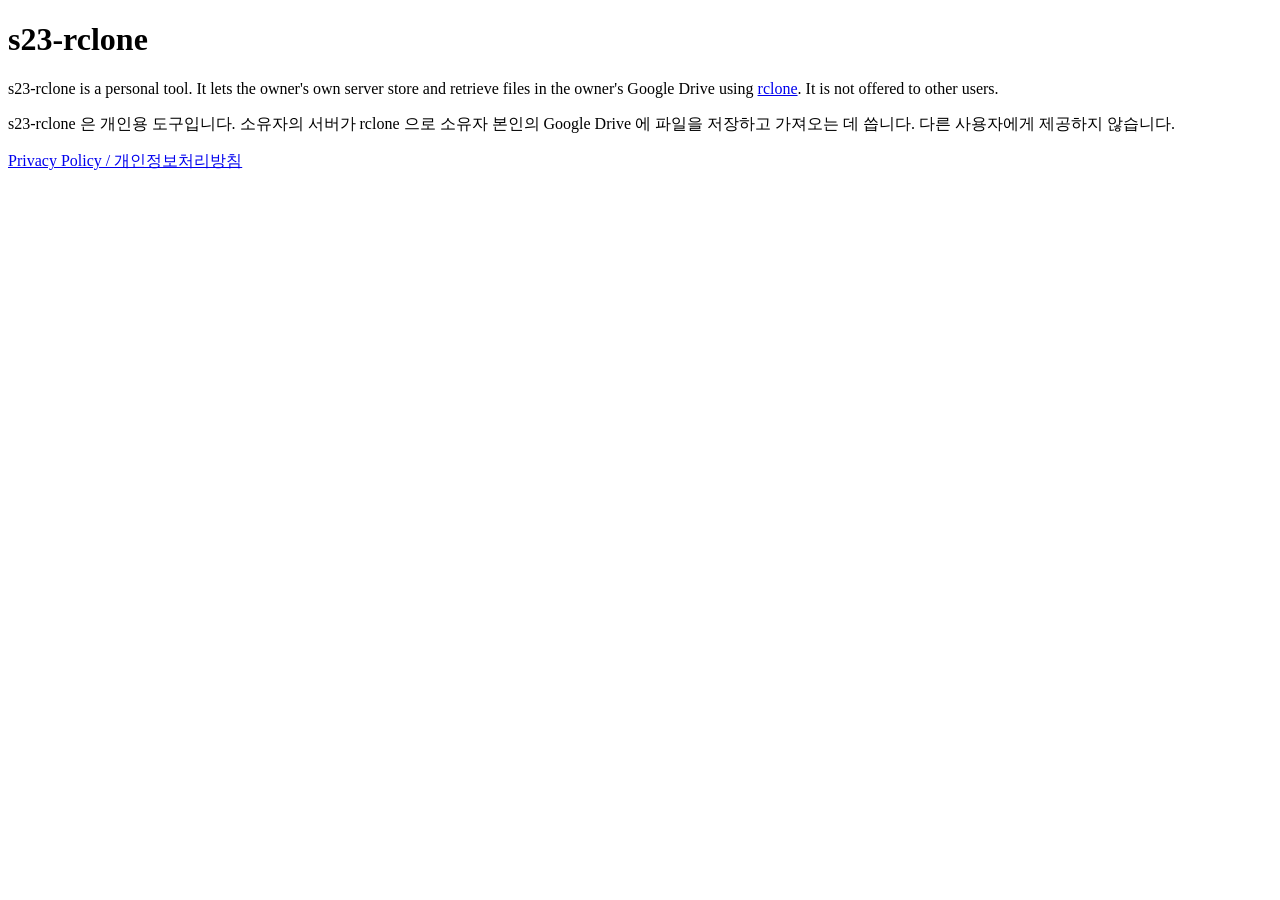
<file: index.html>
<!doctype html>
<html lang="ko">
<head>
<meta charset="utf-8">
<meta name="viewport" content="width=device-width, initial-scale=1">
<meta name="google-site-verification" content="-NSH8pAYx3Zy3eFAUUQ7ViEWNuSzrivhEytsXe5wQpA" />
<title>s23-rclone</title>
</head>
<body>
<h1>s23-rclone</h1>
<p>s23-rclone is a personal tool. It lets the owner's own server store and retrieve files in the owner's Google Drive using <a href="https://rclone.org/">rclone</a>. It is not offered to other users.</p>
<p>s23-rclone 은 개인용 도구입니다. 소유자의 서버가 rclone 으로 소유자 본인의 Google Drive 에 파일을 저장하고 가져오는 데 씁니다. 다른 사용자에게 제공하지 않습니다.</p>
<p><a href="privacy.html">Privacy Policy / 개인정보처리방침</a></p>
</body>
</html>
</file>
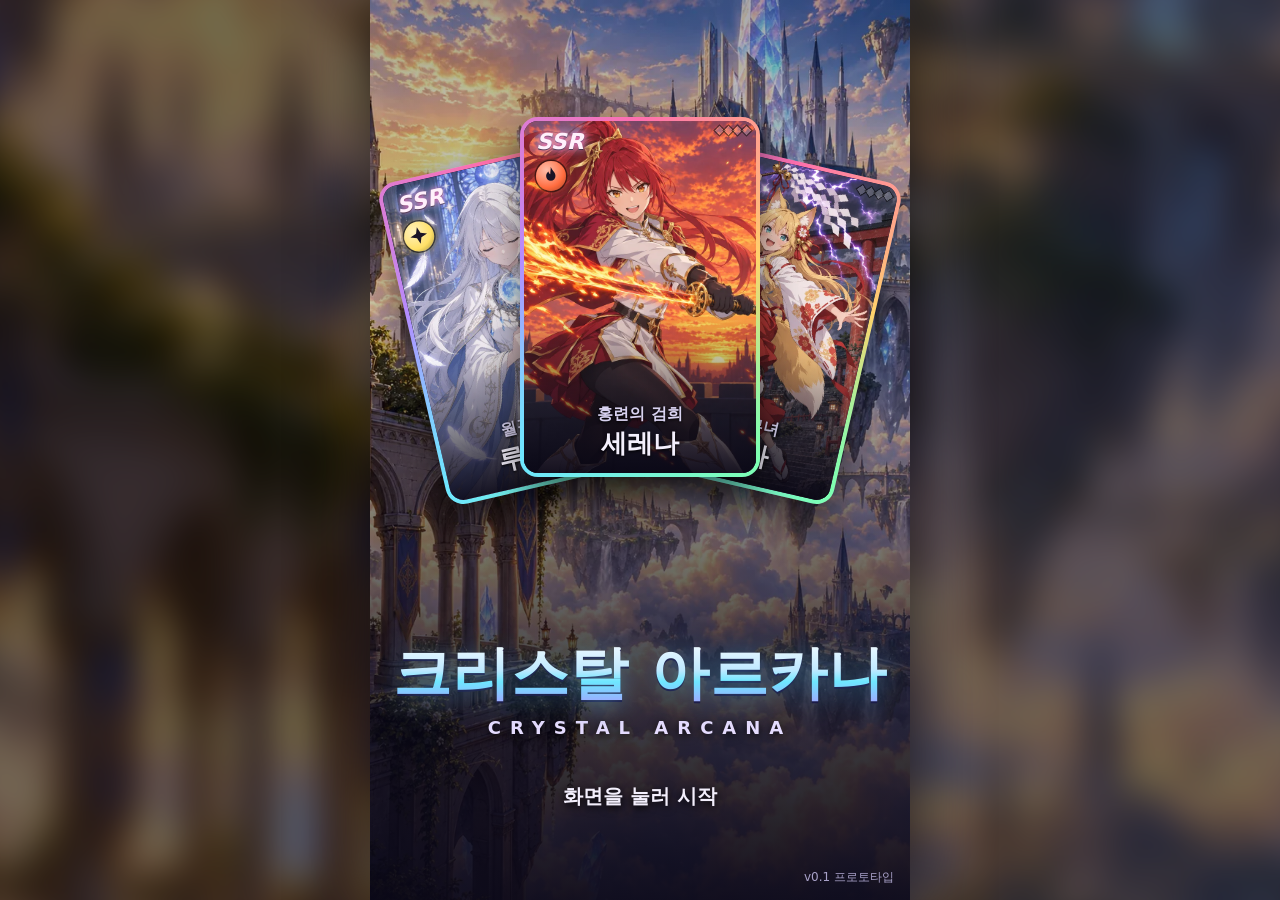
<file: cardtest/index.html>
<!doctype html>
<html lang="ko">
  <head>
    <meta charset="UTF-8" />
    <meta name="viewport" content="width=device-width, initial-scale=1, maximum-scale=1, user-scalable=no, viewport-fit=cover" />
    <meta name="theme-color" content="#0d0b1a" />
    <meta name="mobile-web-app-capable" content="yes" />
    <meta name="apple-mobile-web-app-capable" content="yes" />
    <title>크리스탈 아르카나</title>
    <link rel="manifest" href="./manifest.webmanifest" />
    <link rel="apple-touch-icon" href="./icon-192.png" />
    <link rel="icon" type="image/svg+xml" href="data:image/svg+xml,%3Csvg xmlns='http://www.w3.org/2000/svg' viewBox='0 0 32 32'%3E%3Cpath d='M16 2 28 12 16 30 4 12Z' fill='%236ee7ff' stroke='%23fff' stroke-width='2'/%3E%3C/svg%3E" />
    <script type="module" crossorigin src="./assets/index-CaJd_4Nd.js"></script>
    <link rel="stylesheet" crossorigin href="./assets/index-e8lPnsvf.css">
  </head>
  <body>
    <div id="viewport">
      <div id="backdrop"></div>
      <div id="stage"></div>
    </div>
  </body>
</html>
</file>
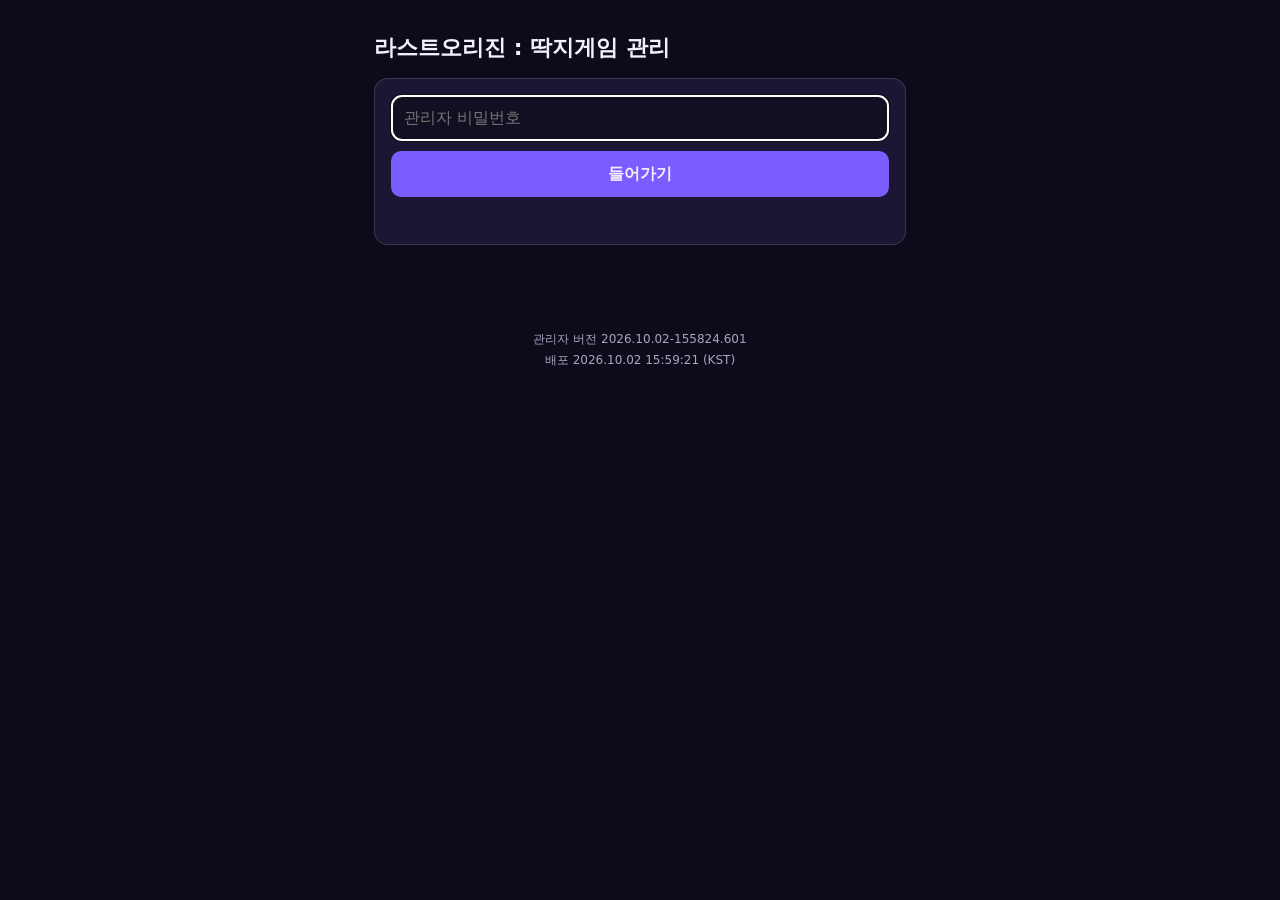
<file: lodakji/admin/index.html>
<!doctype html>
<html lang="ko">
  <head>
    <meta charset="UTF-8" />
    <meta name="viewport" content="width=device-width, initial-scale=1" />
    <meta name="robots" content="noindex, nofollow" />
    <meta name="referrer" content="no-referrer" />
    <title>라스트오리진 : 딱지게임 관리</title>
    <script type="module" crossorigin src="../assets/admin-CI1Llu7G.js"></script>
    <link rel="modulepreload" crossorigin href="../assets/battle-B7GmT62h.js">
    <link rel="modulepreload" crossorigin href="../assets/story-CoIb-NKo.js">
    <link rel="stylesheet" crossorigin href="../assets/story-CKbGsE5s.css">
    <link rel="stylesheet" crossorigin href="../assets/admin-CVSEzwm8.css">
  </head>
  <body>
    <div id="admin"></div>
  </body>
</html>
</file>
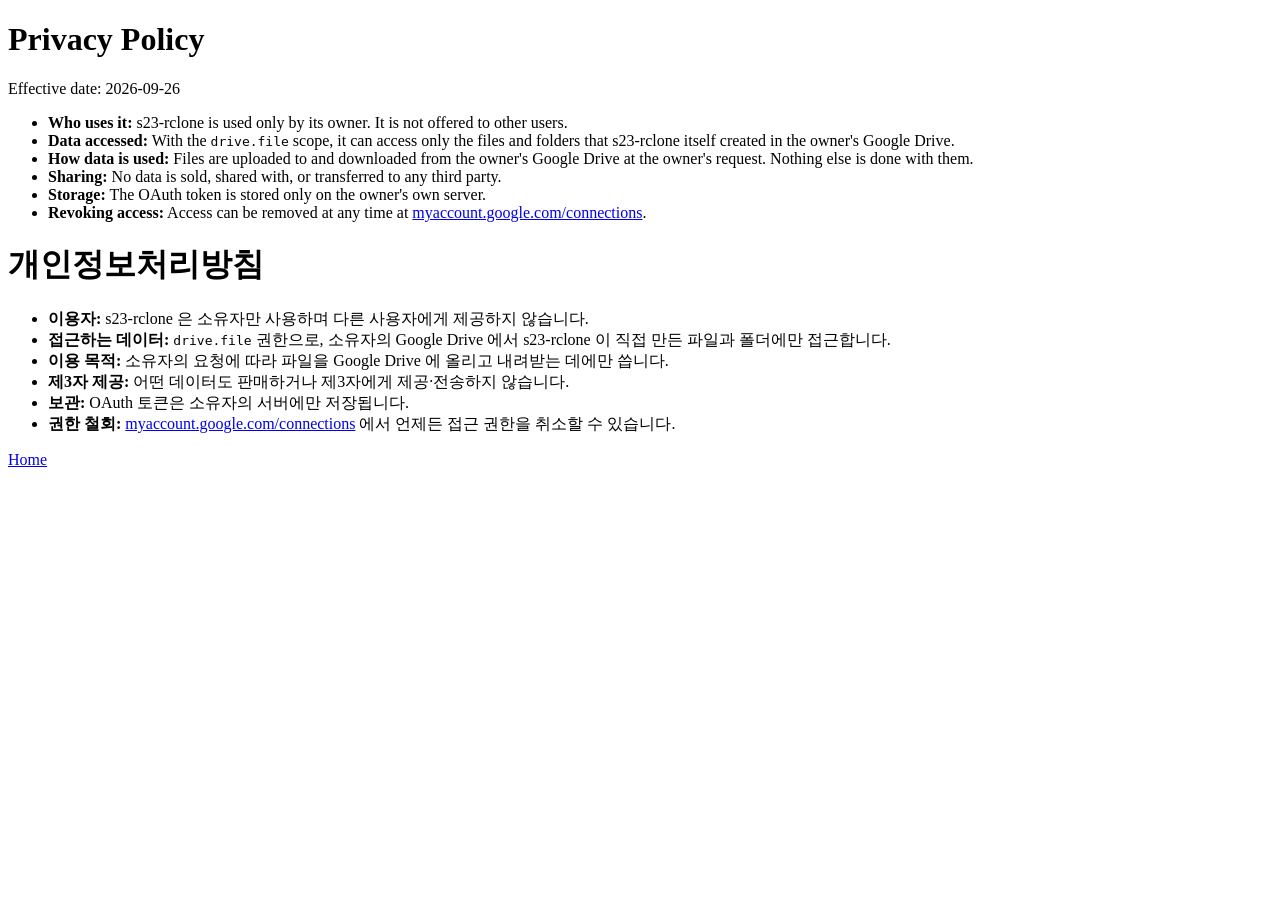
<file: privacy.html>
<!doctype html>
<html lang="ko">
<head>
<meta charset="utf-8">
<meta name="viewport" content="width=device-width, initial-scale=1">
<title>s23-rclone Privacy Policy</title>
</head>
<body>
<h1>Privacy Policy</h1>
<p>Effective date: 2026-09-26</p>
<ul>
<li><b>Who uses it:</b> s23-rclone is used only by its owner. It is not offered to other users.</li>
<li><b>Data accessed:</b> With the <code>drive.file</code> scope, it can access only the files and folders that s23-rclone itself created in the owner's Google Drive.</li>
<li><b>How data is used:</b> Files are uploaded to and downloaded from the owner's Google Drive at the owner's request. Nothing else is done with them.</li>
<li><b>Sharing:</b> No data is sold, shared with, or transferred to any third party.</li>
<li><b>Storage:</b> The OAuth token is stored only on the owner's own server.</li>
<li><b>Revoking access:</b> Access can be removed at any time at <a href="https://myaccount.google.com/connections">myaccount.google.com/connections</a>.</li>
</ul>
<h1>개인정보처리방침</h1>
<ul>
<li><b>이용자:</b> s23-rclone 은 소유자만 사용하며 다른 사용자에게 제공하지 않습니다.</li>
<li><b>접근하는 데이터:</b> <code>drive.file</code> 권한으로, 소유자의 Google Drive 에서 s23-rclone 이 직접 만든 파일과 폴더에만 접근합니다.</li>
<li><b>이용 목적:</b> 소유자의 요청에 따라 파일을 Google Drive 에 올리고 내려받는 데에만 씁니다.</li>
<li><b>제3자 제공:</b> 어떤 데이터도 판매하거나 제3자에게 제공·전송하지 않습니다.</li>
<li><b>보관:</b> OAuth 토큰은 소유자의 서버에만 저장됩니다.</li>
<li><b>권한 철회:</b> <a href="https://myaccount.google.com/connections">myaccount.google.com/connections</a> 에서 언제든 접근 권한을 취소할 수 있습니다.</li>
</ul>
<p><a href="index.html">Home</a></p>
</body>
</html>
</file>
<file: cardtest/assets/index-e8lPnsvf.css>
:root{--bg:#0d0b1a;--panel:#16132cdb;--panel-2:#231e42eb;--line:#ffffff1a;--text:#f3effc;--muted:#a8a1c8;--gold:#f7c94f;--crystal:#6ee7ff;--atk:#ff5d5d;--atk-2:#b3122b;--def:#4aa8ff;--def-2:#1447a8;--spc:#ffcf3a;--spc-2:#c77a00;--rubble:#7b7382;--hp:#5ee07a;--danger:#ff4d6d;--r-frame:linear-gradient(145deg, #c9ced8, #7d8494 45%, #d9dde6 60%, #6e7585);--sr-frame:linear-gradient(145deg, #fff0b3, #d49b2a 40%, #ffe38a 60%, #a86f12);--ssr-frame:conic-gradient(from var(--spin,0deg), #ff6fae, #ffd36b, #7dffb2, #6ee7ff, #b58bff, #ff6fae);--font:system-ui, -apple-system, "Apple SD Gothic Neo", "Noto Sans KR", "Malgun Gothic", sans-serif;--stage-h:960px}@property --spin{syntax:"<angle>";inherits:true;initial-value:0deg}*{box-sizing:border-box;-webkit-tap-highlight-color:transparent}html,body{word-break:keep-all;overflow-wrap:break-word;background:var(--bg);height:100%;color:var(--text);font-family:var(--font);overscroll-behavior:none;touch-action:none;-webkit-user-select:none;user-select:none;margin:0;overflow:hidden}button{font:inherit;color:inherit;cursor:pointer}svg{vertical-align:-.12em;width:1em;height:1em;display:inline-block}#viewport{position:fixed;inset:0;overflow:hidden}#backdrop{filter:blur(18px)brightness(.45)saturate(1.2);background:#140f26 50%/cover no-repeat;transition:background-image .6s;position:absolute;inset:-40px}#stage{transform-origin:50%;background:#0f0c1f;width:540px;height:960px;position:absolute;top:50%;left:50%;overflow:hidden;box-shadow:0 0 60px #0009}.screen{flex-direction:column;animation:.35s both screen-in;display:flex;position:absolute;inset:0}@keyframes screen-in{0%{opacity:0;transform:translateY(12px)}}.bg-img{z-index:0;background:50%/cover no-repeat;position:absolute;inset:0}.bg-img:after{content:"";background:linear-gradient(#0a081859,#0a081826 30%,#0a0818bf 75%,#0a0818f2);position:absolute;inset:0}.layer{z-index:1;position:relative}.btn{letter-spacing:.02em;text-shadow:0 1px 2px #0006;background:linear-gradient(#7b5cff,#4b2fd1);border:none;border-radius:14px;padding:12px 18px;font-size:18px;font-weight:800;transition:transform 80ms,filter .2s;box-shadow:0 4px #2b1a86,0 8px 18px #28147873,inset 0 1px #ffffff59}.btn:active{transform:translateY(3px);box-shadow:0 1px #2b1a86,0 4px 10px #28147866,inset 0 1px #ffffff59}.btn:disabled{filter:grayscale(.9)brightness(.7);cursor:default}.btn.gold{color:#3a2300;text-shadow:0 1px #fff6;background:linear-gradient(#ffd978,#e09b18);box-shadow:0 4px #8c5a06,0 8px 18px #a0640a73,inset 0 1px #fff9}.btn.red{background:linear-gradient(#ff7a7a,#d12f4a);box-shadow:0 4px #7d1426,0 8px 18px #a0143273,inset 0 1px #ffffff59}.btn.ghost{background:#ffffff14;box-shadow:inset 0 0 0 1px #ffffff2e}.btn.small{border-radius:11px;padding:8px 12px;font-size:15px}.icon-btn{background:#141028b3;border:none;border-radius:12px;place-items:center;width:44px;height:44px;font-size:22px;display:grid;box-shadow:inset 0 0 0 1px #ffffff24}.icon-btn.on{background:linear-gradient(#7b5cff,#4b2fd1)}.panel{background:var(--panel);border:1px solid var(--line);-webkit-backdrop-filter:blur(6px);backdrop-filter:blur(6px);border-radius:16px}.topbar{align-items:center;gap:10px;min-height:64px;padding:12px 14px;display:flex}.topbar .title{text-shadow:0 2px 8px #0009;flex:1;font-size:22px;font-weight:900}.crystal-pill{background:#0a0818bf;border-radius:999px;align-items:center;gap:6px;padding:7px 14px 7px 10px;font-size:17px;font-weight:800;display:flex;box-shadow:inset 0 0 0 1px #6ee7ff59}.crystal-pill svg{color:var(--crystal);filter:drop-shadow(0 0 6px #6ee7ffb3);font-size:20px}.stars{color:var(--gold);letter-spacing:-2px;text-shadow:0 1px 2px #000c}.muted{color:var(--muted)}.scroll{touch-action:pan-y;scrollbar-width:none;overflow-y:auto}.scroll::-webkit-scrollbar{display:none}.modal-back{z-index:50;background:#05030eb8;justify-content:center;align-items:center;padding:22px;animation:.2s both fade-in;display:flex;position:absolute;inset:0}@keyframes fade-in{0%{opacity:0}}.modal{width:100%;max-height:calc(var(--stage-h) - 60px);background:linear-gradient(#28214efa,#14102afa);border:1px solid #ffffff24;border-radius:20px;flex-direction:column;animation:.25s cubic-bezier(.2,1.4,.4,1) both pop-in;display:flex;overflow:hidden;box-shadow:0 20px 60px #0009}@keyframes pop-in{0%{opacity:0;transform:scale(.9)}}.modal-head{align-items:center;gap:8px;padding:14px 16px 10px;font-size:20px;font-weight:900;display:flex}.modal-head .grow{flex:1}.modal-body{padding:0 16px 16px;font-size:16px;line-height:1.55}.modal-foot{gap:10px;padding:0 16px 16px;display:flex}.modal-foot .btn{flex:1}.toast{z-index:60;text-align:center;pointer-events:none;background:#141028eb;border:1px solid #ffffff29;border-radius:12px;width:max-content;max-width:480px;padding:10px 16px;font-size:16px;font-weight:700;animation:2.2s both toast;position:absolute;top:90px;left:50%;transform:translate(-50%)}@keyframes toast{0%{opacity:0;transform:translate(-50%,-8px)}10%,80%{opacity:1;transform:translate(-50%)}to{opacity:0}}.card{background:var(--r-frame);border-radius:14px;flex-shrink:0;padding:3px;position:relative;box-shadow:0 6px 16px #00000080}.card.SR{background:var(--sr-frame)}.card.SSR{background:var(--ssr-frame);animation:6s linear infinite spin}@keyframes spin{to{--spin:360deg}}.card-inner{background:#1b1733;border-radius:11px;width:100%;height:100%;position:relative;overflow:hidden}.card-art{object-fit:cover;object-position:50% 12%;width:100%;height:100%;position:absolute;inset:0}.card-shade{background:linear-gradient(#0000 55%,#080614eb);position:absolute;inset:0}.card-rarity{text-shadow:0 0 6px #000000e6,0 1px #000;font-size:15px;font-style:italic;font-weight:900;position:absolute;top:5px;left:7px}.card.SSR .card-rarity{color:#fff0fb;text-shadow:0 0 6px #ff5fb0,0 0 12px #6ee7ff,0 1px #000}.card.SR .card-rarity{color:#ffd66b}.card.R .card-rarity{color:#d9dde6}.card-lb{gap:2px;display:flex;position:absolute;top:6px;right:6px}.card-lb i{background:#fff3;width:7px;height:7px;transform:rotate(45deg);box-shadow:0 0 0 1px #00000080}.card-lb i.on{background:#ffd66b;box-shadow:0 0 5px #ffd66b}.card-name{text-align:center;text-shadow:0 1px 3px #000;font-weight:900;position:absolute;bottom:6px;left:0;right:0}.card-name small{color:#d8d2f0;margin-bottom:1px;font-size:.62em;font-weight:700;display:block}.card.locked .card-art{filter:brightness(0)contrast(.5);opacity:.55}.card.locked .card-name{color:var(--muted)}.card.mini{border-radius:12px;width:96px;height:128px}.card.mini .card-inner{border-radius:9px}.card.mini .card-name{font-size:14px;bottom:4px}.card.mini .card-rarity{font-size:12px}.card.grid{width:118px;height:177px}.card.grid .card-name{font-size:15px}.card.big{border-radius:18px;width:300px;height:450px;padding:4px}.card.big .card-inner{border-radius:14px}.card.big .card-name{font-size:26px;bottom:12px}.card.big .card-rarity{font-size:22px;top:8px;left:12px}.deck-preview{justify-content:center;gap:5px;margin-top:14px;display:flex}.deck-preview .card.mini{width:80px;height:107px}.deck-preview .card.mini .card-name{font-size:12px}.new-badge{z-index:3;background:#ff3d7f;border-radius:999px;padding:2px 9px;font-size:12px;font-weight:900;position:absolute;top:-8px;left:50%;transform:translate(-50%);box-shadow:0 2px 6px #00000080}.title-screen{padding-bottom:calc(var(--stage-h) * .1);cursor:pointer;justify-content:flex-end;align-items:center}.logo{text-align:center;margin-bottom:calc(var(--stage-h) * .05)}.logo .ko{letter-spacing:.02em;background:linear-gradient(#fff,#bfe9ff 45%,#6ee7ff 60%,#b58bff);color:#0000;filter:drop-shadow(0 4px 14px #6ee7ff80)drop-shadow(0 2px #140a3ce6);-webkit-background-clip:text;background-clip:text;font-size:58px;font-weight:900}.logo .en{letter-spacing:.5em;color:#e6ddff;text-shadow:0 2px 8px #000c;margin-top:4px;font-size:18px;font-weight:800}.tap-start{text-shadow:0 2px 8px #000;font-size:20px;font-weight:800;animation:1.6s ease-in-out infinite blink}@keyframes blink{50%{opacity:.35}}.version{color:var(--muted);font-size:12px;position:absolute;bottom:14px;right:16px}.home-art{object-fit:cover;object-position:50% 0;-webkit-mask-composite:source-in;z-index:0;width:440px;height:660px;animation:6s ease-in-out infinite float;position:absolute;top:40px;right:-40px;-webkit-mask-image:linear-gradient(#000 70%,#0000),linear-gradient(90deg,#0000,#000 25%);mask-image:linear-gradient(#000 70%,#0000),linear-gradient(90deg,#0000,#000 25%);-webkit-mask-composite:source-in;mask-composite:intersect}@keyframes float{50%{transform:translateY(-8px)}}.bubble{z-index:2;color:#221a3c;background:#ffffffeb;border-radius:16px 16px 16px 4px;max-width:250px;padding:12px 14px;font-size:15px;font-weight:700;line-height:1.45;position:absolute;top:110px;left:16px;box-shadow:0 6px 18px #0006}.bubble b{color:#6a4fd8;margin-bottom:3px;font-size:13px;display:block}.home-menu{z-index:2;grid-template-columns:1fr 1fr;gap:12px;display:grid;position:absolute;bottom:22px;left:16px;right:16px}.menu-btn{text-align:left;background:linear-gradient(135deg,#3c2d82eb,#1c163ceb);border:none;border-radius:18px;height:96px;padding:14px 16px;position:relative;overflow:hidden;box-shadow:inset 0 0 0 1px #ffffff29,0 8px 20px #00000073}.menu-btn.main{background:linear-gradient(135deg,#ff6e50f2,#aa1e5af2);grid-column:span 2;height:110px}.menu-btn .mb-title{font-size:24px;font-weight:900}.menu-btn .mb-sub{color:#ffffffc7;margin-top:3px;font-size:14px}.menu-btn .mb-icon{opacity:.35;font-size:58px;position:absolute;bottom:6px;right:12px}.home-top{z-index:2;align-items:center;gap:8px;padding:14px 14px 0;display:flex;position:relative}.home-top .grow{flex:1}.stage-list{flex-direction:column;flex:1;gap:10px;padding:4px 14px 20px;display:flex}.stage-item{text-align:left;background:linear-gradient(135deg,#302664eb,#181332eb);border:none;border-radius:16px;align-items:center;gap:12px;padding:12px 14px;display:flex;box-shadow:inset 0 0 0 1px #ffffff1f}.stage-item.boss{background:linear-gradient(135deg,#781e28f0,#280e1ef0);box-shadow:inset 0 0 0 1px #ff787859}.stage-item.locked{opacity:.45}.stage-no{width:54px;color:var(--gold);font-size:22px;font-weight:900}.stage-info{flex:1;min-width:0}.stage-info .name{font-size:18px;font-weight:800}.stage-info .sub{color:var(--muted);margin-top:2px;font-size:14px}.stage-enemies{gap:2px;display:flex}.stage-enemies img{object-fit:contain;filter:drop-shadow(0 2px 3px #0009);width:40px;height:40px}.clear-mark{color:#7dffb2;border:1px solid #7dffb280;border-radius:6px;margin-left:6px;padding:1px 6px;font-size:12px;font-weight:900}.deck-slots{justify-content:center;gap:8px;padding:6px 10px 12px;display:flex}.slot{width:96px;height:128px;color:var(--muted);background:#ffffff0a;border:2px dashed #ffffff40;border-radius:12px;place-items:center;padding:0;display:grid;position:relative}.slot.selected{border:2px solid var(--gold);box-shadow:0 0 14px #f7c94fb3}.slot.filled{background:0 0;border:none}.slot .card.mini{pointer-events:none}.slot.selected .card{box-shadow:0 0 0 3px var(--gold), 0 0 18px #f7c94fcc}.slot-label{z-index:3;background:var(--gold);color:#3a2300;white-space:nowrap;border-radius:999px;padding:1px 8px;font-size:12px;font-weight:900;position:absolute;top:-10px;left:50%;transform:translate(-50%)}.leader-info{margin:0 14px 10px;padding:10px 14px;font-size:15px}.leader-info b{color:var(--gold)}.card-grid{flex:1;grid-template-columns:repeat(4,118px);place-content:start center;gap:12px;padding:10px 10px 24px;display:grid}.card-grid .card{cursor:pointer}.in-deck-mark{color:var(--gold);z-index:2;background:#0a08188c;border-radius:11px;place-items:center;font-size:15px;font-weight:900;display:grid;position:absolute;inset:0}.hint-line{text-align:center;color:var(--muted);padding:0 14px 6px;font-size:14px}.hint-line.warn{color:#ffb0bc;font-weight:800}.detail{flex-direction:column;align-items:center;gap:12px;display:flex}.detail .card.big{width:240px;height:360px}.stat-row{gap:8px;width:100%;display:flex}.stat{text-align:center;background:#ffffff0f;border-radius:10px;flex:1;padding:7px 4px}.stat .k{color:var(--muted);font-size:13px}.stat .v{font-size:18px;font-weight:900}.skill-list{flex-direction:column;gap:8px;width:100%;display:flex}.skill{text-align:left;background:#ffffff0d;border:1px solid #ffffff14;border-radius:12px;align-items:flex-start;gap:10px;width:100%;padding:10px 12px;display:flex}.skill .desc{color:#d5cff0;margin-top:2px;font-size:15px;line-height:1.45}.skill .sname{font-size:16px;font-weight:900}.skill.leader .cost-badge{color:#3a2300;background:linear-gradient(#ffd978,#e09b18)}.cost-badge{color:#fff;border-radius:9px;flex-shrink:0;justify-content:center;align-items:center;gap:3px;min-width:46px;height:30px;font-size:16px;font-weight:900;display:flex;box-shadow:inset 0 -2px #0000004d}.cost-badge.atk{background:linear-gradient(180deg, var(--atk), var(--atk-2))}.cost-badge.def{background:linear-gradient(180deg, var(--def), var(--def-2))}.cost-badge.spc{background:linear-gradient(180deg, var(--spc), var(--spc-2));color:#3a2300}.quote{color:#e8e2ff;text-align:center;font-size:15px;font-style:italic}.profile{color:var(--muted);text-align:center;font-size:14.5px}.compare-list{flex-direction:column;flex:1;gap:10px;padding:4px 12px 24px;display:flex}.compare-row{background:#14102cd9;border-radius:14px;padding:10px;box-shadow:inset 0 0 0 1px #ffffff1f}.compare-name{align-items:baseline;gap:8px;margin:0 2px 8px;display:flex}.compare-name b{font-size:17px}.compare-name small{color:var(--muted);font-size:12px}.compare-imgs{grid-template-columns:repeat(3,1fr);gap:8px;display:grid}.compare-chips{flex-wrap:wrap;gap:6px;padding:0 12px 8px;display:flex}.compare-chip{background:#ffffff14;border:none;border-radius:999px;align-items:baseline;gap:4px;padding:6px 10px;font-size:13px;font-weight:800;display:flex;box-shadow:inset 0 0 0 1px #fff3}.compare-chip small{opacity:.75;font-size:10px}.compare-chip.on{background:linear-gradient(#7b5cff,#4b2fd1);box-shadow:0 0 10px #7b5cff99}.compare-chip.empty{opacity:.4}.compare-cell{aspect-ratio:2/3;background:#1b1733;border:none;border-radius:10px;padding:0;position:relative;overflow:hidden;box-shadow:inset 0 0 0 1px #ffffff26}.compare-cell img{object-fit:cover;width:100%;height:100%;display:block}.compare-cell.missing{opacity:.55}.compare-wait{color:var(--muted);place-items:center;font-size:13px;display:grid;position:absolute;inset:0}.compare-label{text-align:center;background:linear-gradient(#0000,#080614e6);padding:3px 0;font-size:12px;font-weight:900;position:absolute;bottom:0;left:0;right:0}.compare-large-wrap{flex-direction:column;align-items:center;gap:8px;display:flex}.compare-large{width:100%;max-height:calc(var(--stage-h) - 260px);object-fit:contain;border-radius:12px}.compare-large-label{color:#e8e2ff;font-size:14px;font-weight:800}.art-seg{grid-template-columns:repeat(3,1fr);gap:6px;display:grid}.art-seg .btn{padding:8px 4px;font-size:13px}.gacha-banner{background:#221a44;border-radius:20px;height:330px;margin:4px 14px 12px;position:relative;overflow:hidden;box-shadow:inset 0 0 0 1px #ffffff29,0 10px 30px #00000080}.gacha-banner img{object-fit:cover;object-position:50% 10%;width:36%;height:100%;position:absolute;top:0}.gacha-banner .gb-title{z-index:2;position:absolute;bottom:14px;left:16px;right:16px}.gacha-banner .gb-title b{text-shadow:0 2px 8px #000;font-size:28px;font-weight:900;display:block}.gacha-banner .gb-title span{color:#e8e2ff;text-shadow:0 1px 4px #000;font-size:14px}.gacha-banner:after{content:"";pointer-events:none;background:linear-gradient(#0000 45%,#0a0818e6);position:absolute;inset:0}.gacha-buttons{gap:12px;padding:0 14px;display:flex}.gacha-buttons .btn{flex-direction:column;flex:1;align-items:center;gap:2px;padding:12px 8px;display:flex}.gacha-buttons .price{opacity:.95;font-size:14px;font-weight:800}.rates{color:var(--muted);margin:12px 14px 0;padding:10px 14px;font-size:14px;line-height:1.6}.rates b{color:var(--text)}.summon-stage{z-index:40;background:radial-gradient(circle at 50% 45%,#2a1f5a,#07050f 70%);flex-direction:column;justify-content:center;align-items:center;gap:14px;animation:.3s both fade-in;display:flex;position:absolute;inset:0}.summon-grid{grid-template-columns:repeat(5,96px);gap:30px 8px;display:grid}.summon-grid.single{grid-template-columns:240px}.summon-grid .slot-wrap{perspective:600px;position:relative}.flip{transform-style:preserve-3d;transition:transform .55s cubic-bezier(.3,1.3,.5,1);position:relative}.flip.open{transform:rotateY(180deg)}.flip .face,.flip .back{backface-visibility:hidden}.flip .face{transform:rotateY(180deg)}.flip .back{color:var(--crystal);background:linear-gradient(135deg,#2e2468,#120d2c);border-radius:12px;place-items:center;font-size:40px;display:grid;position:absolute;inset:0;box-shadow:inset 0 0 0 2px #6ee7ff59,0 6px 16px #0009}.flip .back.glow-SR{color:#ffd66b;box-shadow:inset 0 0 0 2px #ffd66b,0 0 22px #ffd66bcc}.flip .back.glow-SSR{color:#fff;animation:.8s ease-in-out infinite ssr-pulse;box-shadow:inset 0 0 0 2px #fff,0 0 30px #ff78dce6,0 0 60px #6ee7ff99}@keyframes ssr-pulse{50%{transform:scale(1.05)}}.pull-note{text-align:center;color:#ffd66b;white-space:nowrap;font-size:12.5px;font-weight:800;position:absolute;bottom:-20px;left:0;right:0}.ssr-flash{z-index:45;pointer-events:none;background:radial-gradient(circle,#fffffff2,#ff96e666 40%,#0000 70%);animation:.9s ease-out both flash;position:absolute;inset:0}@keyframes flash{0%{opacity:1}to{opacity:0}}.el-badge{vertical-align:middle;align-items:center;gap:4px;display:inline-flex}.el-badge i{color:#1a1426;background:radial-gradient(circle at 35% 30%, color-mix(in srgb, var(--el) 45%, #fff), var(--el) 62%, color-mix(in srgb, var(--el) 62%, #000));width:18px;height:18px;box-shadow:0 0 0 1.5px #0000008c, 0 0 8px color-mix(in srgb, var(--el) 70%, transparent);border-radius:50%;place-items:center;display:grid}.el-badge i svg{width:72%;height:72%}.el-badge b{color:var(--el);font-size:14px}.card-el{line-height:0;position:absolute;top:25px;left:6px}.card.mini .card-el{top:19px;left:4px}.card.mini .card-el i{width:16px;height:16px}.card.big .card-el{top:40px;left:12px}.card.big .card-el i{width:30px;height:30px}.el-chip{color:var(--el);white-space:nowrap;align-items:center;gap:2px;font-weight:800;display:inline-flex}.el-chip svg{width:1.05em;height:1.05em}.card-traits{justify-content:center;align-items:center;gap:10px;margin:2px 0 4px;display:flex}.race-tag{color:#e8e2ff;background:#ffffff1a;border-radius:999px;padding:2px 9px;font-size:13px;font-weight:800}.matchup-lines{color:var(--muted);text-align:center;margin-bottom:6px;font-size:13.5px;line-height:1.7}.matchup-lines b{color:#e8e2ff;margin-right:4px}.enemy-info{font-size:14.5px;line-height:1.6}.ei-row{gap:8px;margin:3px 0;display:flex}.ei-row>b{color:#e8e2ff;flex-shrink:0;width:58px}.ei-row small{color:var(--muted)}.ei-pattern ol{margin:4px 0 6px;padding-left:22px}.ei-pattern li.now{color:#ffd66b;font-weight:800}.ei-desc{color:var(--muted);font-size:13.5px}.race-tag.boss{color:#fff;background:#c0284f}.chapter-head{color:#ffd66b;text-shadow:0 1px 3px #000;margin:10px 4px 2px;font-size:14px;font-weight:900}.stage-els{gap:3px;margin-top:3px;display:flex}.stage-els .el-badge i{width:16px;height:16px}.stage-enemy-els{gap:1px;display:flex}.stage-enemy-els .el-badge i{width:14px;height:14px}.stage-reco{margin-top:8px;font-size:14.5px}.stage-reco b{margin-right:6px}.type-chart-wrap{overflow-x:auto}.type-chart{border-collapse:collapse;margin:0 auto;font-size:13px}.type-chart th,.type-chart td{text-align:center;border:1px solid #ffffff14;width:28px;height:28px;padding:0}.type-chart th.tc-corner{background:linear-gradient(to top right,#0000 calc(50% - .6px),#ffffff73 50%,#0000 calc(50% + .6px));width:40px;height:36px;position:relative}.tc-corner span{color:var(--muted);font-size:10.5px;font-weight:800;line-height:1;position:absolute}.tc-corner .tc-def{top:4px;right:3px}.tc-corner .tc-atk{bottom:4px;left:3px}.type-chart td.weak{color:#fff;background:#e8395a8c;font-weight:900}.type-chart td.resist{color:#cfe6ff;background:#508cdc59}.type-chart td.immune{color:#fff;background:#281e3ce6;font-weight:900}.tc-icon{color:#1a1426;background:var(--el);border-radius:50%;place-items:center;width:22px;height:22px;display:inline-grid}.tc-icon svg{width:15px;height:15px}.tc-legend{color:var(--muted);text-align:center;margin:8px 0 6px;font-size:13.5px;line-height:1.6}.tc-names{flex-wrap:wrap;justify-content:center;gap:6px 10px;display:flex}.tone-atk{--kw:#ff8a6a}.tone-def{--kw:#6fb8ff}.tone-heal{--kw:#6ee89a}.tone-buff{--kw:#ffd35c}.tone-debuff{--kw:#c9a2ff}.tone-burn{--kw:#ff9a4a}.tone-poison{--kw:#b6e35a}.tone-ice{--kw:#8fe3ff}.tone-stun{--kw:#ffe27a}.tone-util{--kw:#e2dcff}.kw{white-space:nowrap;color:var(--kw);text-shadow:0 0 6px color-mix(in srgb, var(--kw) 75%, transparent), 0 0 2px color-mix(in srgb, var(--kw) 60%, transparent), 0 1px 1px #0009;font-weight:900}.kw-bubbles{vertical-align:1px;flex-wrap:wrap;gap:4px;margin-left:7px;display:inline-flex}.kw-bubble{letter-spacing:0;color:#1a1426;background:var(--kw);height:19px;box-shadow:0 0 8px color-mix(in srgb, var(--kw) 60%, transparent), inset 0 -1px 0 #00000040;cursor:pointer;white-space:nowrap;border-radius:999px;align-items:center;padding:0 8px;font-size:12px;font-weight:900;display:inline-flex}.kw-tip{color:#e8e2ff;text-align:left;background:#00000059;border-radius:8px;margin-top:5px;padding:5px 8px;font-size:13.5px;font-weight:600;line-height:1.5;box-shadow:inset 0 0 0 1px #ffffff1a}.battle{--cell:66px}.battle>.bg-img:after{background:linear-gradient(#0a081833,#0a08181a 25%,#0a0818d9 42%,#0a0818f5)}.battle>*{z-index:1;position:relative}.battle>.bg-img{z-index:0;position:absolute}.bt-top{flex-shrink:0;align-items:center;gap:8px;height:54px;padding:8px 10px 0;display:flex}.bt-top .icon-btn{width:40px;height:40px;font-size:20px}.bt-stage{text-shadow:0 1px 4px #000;flex:1;min-width:0;line-height:1.15}.bt-stage-name{white-space:nowrap;text-overflow:ellipsis;font-size:16px;font-weight:900;overflow:hidden}.bt-wave{color:#d9d2ff;font-size:13px;font-weight:700}.bt-round{color:var(--gold);background:#0a0818b3;border-radius:10px;padding:5px 10px;font-size:16px;font-weight:900;box-shadow:inset 0 0 0 1px #ffffff26}.bt-field{flex:auto;justify-content:center;align-items:flex-end;min-height:150px;padding:0 6px 2px;display:flex;container-type:size}.enemies{justify-content:center;align-items:flex-end;gap:4px;width:100%;height:100%;display:flex}.enemy{cursor:pointer;flex-direction:column;flex:0 170px;align-items:center;min-width:0;display:flex;position:relative}.enemy .sprite{object-fit:contain;filter:drop-shadow(0 6px 10px #000000b3);pointer-events:none;transform-origin:50% 100%;width:auto;max-width:100%;height:min(150px,100cqh - 78px)}.enemy.boss{flex-basis:360px}.enemy.boss .sprite{height:min(230px,100cqh - 78px)}.enemy.dead{visibility:hidden;pointer-events:none}.enemy .ename{text-shadow:0 1px 3px #000;white-space:nowrap;margin-top:-4px;font-size:13px;font-weight:800}.ehp{background:#000000b3;border-radius:6px;width:110px;height:12px;margin-top:2px;position:relative;box-shadow:inset 0 0 0 1px #fff3}.enemy.boss .ehp{width:200px;height:14px}.ehp-fill{background:linear-gradient(#ff8a8a,#d42a44);border-radius:6px;height:100%;transition:width .35s}.ehp-text{text-align:center;text-shadow:0 1px 2px #000;font-size:11px;font-weight:800;line-height:12px;position:absolute;inset:0}.enemy.boss .ehp-text{font-size:11px;line-height:14px}.eshield{z-index:1;background:#1f5fc4;border-radius:8px;align-items:center;gap:1px;padding:1px 5px;font-size:11px;font-weight:900;display:none;position:absolute;top:50%;right:-10px;transform:translateY(-50%);box-shadow:0 1px 3px #0009}.eshield.show{display:flex}.estatus{flex-wrap:wrap;justify-content:center;gap:3px;min-height:16px;margin-top:2px;display:flex}.st{background:#0009;border-radius:5px;align-items:center;gap:1px;padding:0 4px;font-size:11px;font-weight:800;display:inline-flex}.st.stun{color:#ffe27a}.st.weak{color:#9fd4ff}.st.expose{color:#ffb3c8}.st.enrage{color:#ff9f5a}.intent{white-space:nowrap;background:#140e24d9;border-radius:10px;align-items:center;gap:3px;margin-bottom:2px;padding:3px 8px;font-size:14px;font-weight:900;display:inline-flex;box-shadow:inset 0 0 0 1px #fff3,0 2px 6px #00000080}.intent svg{font-size:16px}.intent.attack{color:#ffb0b0}.intent.danger{color:#fff;background:linear-gradient(#ff4d6d,#a3112f);animation:1s ease-in-out infinite danger-pulse}@keyframes danger-pulse{50%{box-shadow:0 0 14px #ff4d6de6}}.intent.board{color:#d9c9ff}.intent.buff{color:#9fe8b8}.intent.stun{color:#ffe27a}.intent.acting{transform:scale(1.2);box-shadow:0 0 16px #ffffffb3}.target-mark{color:var(--gold);z-index:2;font-size:20px;animation:.8s ease-in-out infinite bob;display:none;position:absolute;top:26px;left:50%;transform:translate(-50%)}@keyframes bob{50%{transform:translate(-50%,4px)}}.enemy.targeted .target-mark{display:block}.bt-party{flex-direction:column;flex-shrink:0;gap:3px;height:51px;padding:4px 12px 0;display:flex}.bt-party-main{flex-shrink:0;align-items:center;gap:8px;height:28px;display:flex}.hpframe{flex:1;align-items:center;gap:4px;min-width:0;height:28px;display:flex;position:relative}.hpframe:before{content:"";pointer-events:none;z-index:3;border-radius:16px;transition:box-shadow .3s;position:absolute;inset:-2px -3px;box-shadow:0 0 0 1px #ffffff1a}.hpframe:not([data-guard=none]):before{box-shadow:0 0 0 2px color-mix(in srgb, var(--el) 80%, transparent), 0 0 12px color-mix(in srgb, var(--el) 55%, transparent)}.hpbar{background:#000000b3;border-radius:11px;flex:1;min-width:0;height:22px;position:relative;overflow:hidden;box-shadow:inset 0 0 0 1px #ffffff2e}.hp-fill,.hp-ghost{border-radius:11px;position:absolute;top:0;bottom:0;left:0}.hp-fill{background:linear-gradient(#8dffa6,#22b34f);transition:width .3s}.hp-fill.low{background:linear-gradient(#ff9a9a,#d63031);animation:.9s ease-in-out infinite blink}.hp-ghost{background:#ffdc78b3;transition:width .6s .1s}.hp-shield{background:repeating-linear-gradient(135deg,#ffffff38 0 4px,#0000 4px 8px),linear-gradient(#96e1ffeb,#3ca0ebe0);border-radius:11px;width:0;transition:width .3s;position:absolute;top:0;bottom:0;right:0;box-shadow:inset 0 0 0 1px #d2f5ffcc}.hp-text{text-align:center;font-variant-numeric:tabular-nums;text-shadow:0 1px 2px #000;font-size:13.5px;font-weight:900;line-height:22px;position:absolute;inset:0}.hp-shield-num{visibility:hidden;font-variant-numeric:tabular-nums;color:#eafaff;text-shadow:0 1px 2px #0a2a55,0 0 3px #0a2a55;align-items:center;gap:1px;font-size:12px;font-weight:900;display:flex;position:absolute;top:0;bottom:0;right:8px}.hp-shield-num.show{visibility:visible}.hp-shield-num svg{font-size:12px}.hp-guard{z-index:2;width:28px;height:28px;font:inherit;cursor:pointer;color:#ffffff59;background:radial-gradient(circle at 35% 30%,#3a3456,#17132a);border:none;border-radius:50%;flex:0 0 28px;place-items:center;padding:0;display:grid;position:relative;box-shadow:0 0 0 2px #ffffff26,0 2px 6px #0009}.hp-guard svg{width:16px;height:16px;font-size:16px}.hpframe:not([data-guard=none]) .hp-guard{color:#1a1426;background:radial-gradient(circle at 35% 30%, color-mix(in srgb, var(--el) 45%, #fff), var(--el) 62%, color-mix(in srgb, var(--el) 62%, #000));box-shadow:0 0 0 2px #0000008c, 0 0 10px color-mix(in srgb, var(--el) 80%, transparent)}.incoming{color:#ffc4cd;width:96px;height:28px;font:inherit;cursor:pointer;background:#781428d9;border:none;border-radius:9px;flex-direction:column;flex:0 0 96px;justify-content:center;align-items:flex-end;gap:1px;padding:0 8px;line-height:1;display:flex;box-shadow:inset 0 0 0 1px #ff788c99}.incoming small{opacity:.85;font-size:10.5px;font-weight:700}.incoming b{font-variant-numeric:tabular-nums;white-space:nowrap;font-size:15px;font-weight:900}.incoming.covered{color:#cfe6ff;background:#143c78d9;box-shadow:inset 0 0 0 1px #78beff99}.incoming.none{color:var(--muted);background:#28243ccc;box-shadow:inset 0 0 0 1px #ffffff26}.incoming.lethal{animation:.8s ease-in-out infinite blink;box-shadow:inset 0 0 0 2px #ff4d6d,0 0 12px #ff3c5acc}.party-status{white-space:nowrap;flex-shrink:0;align-items:center;gap:3px;height:16px;padding-left:2px;display:flex;overflow:hidden}.fate-chip{color:#2a1800;background:linear-gradient(#ffd978,#b87a10);border-radius:7px;flex-shrink:0;align-items:center;gap:1px;height:16px;padding:0 6px;font-size:11px;font-weight:900;display:none}.fate-chip.show{display:inline-flex}.buffs{gap:3px;min-width:0;display:flex}.buff{color:#ffc0c0;background:#ff5d5d40;border-radius:6px;flex-shrink:0;align-items:center;gap:1px;height:16px;padding:0 5px;font-size:11px;font-weight:900;display:inline-flex}.buff.g{color:#bfe0ff;background:#4aa8ff40}.bt-costs{flex-shrink:0;align-items:center;gap:6px;height:52px;padding:2px 12px 6px;display:flex}.cost{border-radius:12px;align-items:center;gap:3px;height:40px;padding:0 9px 0 5px;font-weight:900;display:flex;box-shadow:inset 0 -3px #0000004d,0 3px 8px #0006}.cost.atk{background:linear-gradient(180deg, var(--atk), var(--atk-2))}.cost.def{background:linear-gradient(180deg, var(--def), var(--def-2))}.cost.spc{background:linear-gradient(180deg, var(--spc), var(--spc-2));color:#3a2300}.cost.zero{filter:saturate(.4)brightness(.75)}.cost .ci{font-size:20px;display:grid}.cost .cv{text-align:center;min-width:14px;font-size:24px}.cost .cp{opacity:.8;font-size:12px}.cost .cp.gain{opacity:1;color:#fff;background:#00000059;border-radius:6px;padding:0 3px}.cost.spc .cp.gain{color:#3a2300;background:#ffffff80}.moves{align-items:center;gap:4px;margin-left:auto;display:flex}.moves .ml{color:var(--muted);font-size:12px;font-weight:800}.moves i{background:#ffffff26;border-radius:50%;width:13px;height:13px;box-shadow:inset 0 0 0 1px #ffffff40}.moves i.on{background:radial-gradient(circle at 35% 35%,#fff,#6ee7ff 60%,#1c8fb0);box-shadow:0 0 6px #6ee7ffcc}.valid{color:#aaffc8;background:#143c28cc;border:none;border-radius:10px;flex-direction:column;justify-content:center;align-items:center;width:58px;height:40px;padding:0;line-height:1.05;display:flex;box-shadow:inset 0 0 0 1px #7dffb273}.valid small{font-size:11px;font-weight:700}.valid b{font-size:18px}.valid.warn{color:#ffe08a;background:#46370ad9;box-shadow:inset 0 0 0 1px #ffd66b99}.valid.danger,.valid.zero{color:#ffb0bc;background:#5a0a19e6;animation:.8s ease-in-out infinite blink;box-shadow:inset 0 0 0 1px #ff5a6ecc,0 0 12px #ff3c5a99}.bt-board-wrap{flex-shrink:0;justify-content:center;padding:0 0 8px;display:flex;position:relative}.board{touch-action:none;background:#080614d1;border-radius:14px;transition:filter .3s;position:relative;overflow:hidden;box-shadow:inset 0 0 0 1px #ffffff1a,0 0 0 4px #14102ce6,0 12px 30px #0009}.board-cells{background-image:linear-gradient(45deg,#ffffff09 25%,#0000 25% 75%,#ffffff09 75%),linear-gradient(45deg,#ffffff09 25%,#0000 25% 75%,#ffffff09 75%);background-position:0 0, var(--cell) var(--cell);position:absolute;inset:0}.board.dim{filter:brightness(.55)saturate(.6)}.tile{width:var(--cell);height:var(--cell);will-change:transform;position:absolute;top:0;left:0}.tile.front{z-index:2}.gem{font-size:calc(var(--cell) * .4);color:#fff;place-items:center;transition:transform .15s,filter .15s;display:grid;position:absolute;inset:8%}.gem svg{filter:drop-shadow(0 1px 1px #0000008c);z-index:1;position:relative}.gem:after{content:"";pointer-events:none;background:radial-gradient(#ffffffbf,#fff0);border-radius:50%;width:42%;height:26%;position:absolute;top:10%;left:16%}.k-atk .gem{background:radial-gradient(circle at 35% 30%,#ffc3b8,#ff5252 42%,#a50e28 100%);border-radius:20%;transform:rotate(45deg)scale(.8);box-shadow:inset 0 -4px 6px #50001480,0 3px 6px #00000080}.k-atk .gem svg{transform:rotate(-45deg)scale(1.1)}.k-atk .gem:after{transform:rotate(-45deg)}.k-def .gem{background:radial-gradient(circle at 35% 30%,#cbe8ff,#3f9cff 45%,#0f3a9c 100%);border-radius:22% 22% 45% 45%/20% 20% 55% 55%;box-shadow:inset 0 -4px 6px #00145080,0 3px 6px #00000080}.k-spc .gem{color:#fffbe6;background:radial-gradient(circle at 35% 30%,#fff7cc,#ffcb2e 45%,#b36400 100%);border-radius:50%;box-shadow:inset 0 -4px 6px #64320073,0 3px 6px #00000080,0 0 10px #ffcf3a59}.k-rubble .gem{clip-path:polygon(22% 6%,60% 3%,90% 22%,97% 60%,76% 93%,34% 97%,6% 74%,3% 34%);font-size:calc(var(--cell) * .62);background:radial-gradient(circle at 28% 24%,#ffffff61,#0000 32%),radial-gradient(circle at 72% 78%,#00000059,#0000 45%),linear-gradient(140deg,#938a9a,#5d5664 58%,#3a343f);inset:6%}.k-rubble .gem:after{display:none}.tile.sel .gem{filter:brightness(1.35);animation:.7s ease-in-out infinite sel-pulse}.k-atk.sel .gem{animation-name:sel-pulse-atk}@keyframes sel-pulse{50%{transform:scale(1.12)}}@keyframes sel-pulse-atk{0%,to{transform:rotate(45deg)scale(.8)}50%{transform:rotate(45deg)scale(.92)}}.tile.sel:before,.tile.hint:before{content:"";border-radius:14px;position:absolute;inset:3%;box-shadow:0 0 0 3px #ffffffe6,0 0 16px #fff9}.tile.hint:before{animation:.9s ease-in-out infinite blink;box-shadow:0 0 0 3px #f7c94ff2,0 0 18px #f7c94fcc}.tile.matched .gem{filter:brightness(1.9)saturate(1.3)}.dust{pointer-events:none;z-index:3;background:#9b93a3;border-radius:2px;width:9px;height:9px;margin:-4px 0 0 -4px;position:absolute;top:0;left:0}.chain-badge{z-index:4;white-space:nowrap;pointer-events:none;background:#14102cf2;border-radius:999px;padding:3px 12px;font-size:13.5px;font-weight:900;display:none;position:absolute;top:-12px;left:50%;transform:translate(-50%);box-shadow:inset 0 0 0 1px #ffffff40,0 3px 8px #00000080}.chain-badge.show{display:block}.chain-badge.lv1{color:#3a1d00;background:linear-gradient(90deg,#ff9d2e,#ffd84d);box-shadow:0 0 14px #ffbe3ccc}.chain-badge.lv2{color:#1b0f2a;background:linear-gradient(90deg,#ff5fb0,#ffd36b,#7dffb2,#6ee7ff,#b58bff);animation:.9s ease-in-out infinite danger-pulse;box-shadow:0 0 18px #ff78dce6}.float.chain{letter-spacing:.04em;color:#fff;font-size:30px;font-style:italic}.float.chain.lv1{color:#ffd84d;text-shadow:0 2px #7a3a00,0 0 14px #ffb428e6;font-size:36px}.float.chain.lv2{color:#fff;text-shadow:0 0 8px #ff5fb0,0 0 16px #6ee7ff,0 2px #2a0030;font-size:40px}.float.gem-float.faded{opacity:.8;font-size:17px}.fever-flash{pointer-events:none;background:radial-gradient(circle at 50% 55%,#ffc83c8c,#0000 65%);animation:1.1s ease-out both flash;position:absolute;inset:0}.fever-flash.lv2{background:radial-gradient(circle at 50% 55%,#fffc,#ff78dc73 35%,#6ee7ff40 55%,#0000 75%)}.banner.fever .b-title{background-image:linear-gradient(#fff6c8,#ffc93a)}.banner.fever.lv2 .b-title{background-image:linear-gradient(90deg,#ff8fc0,#ffe18a,#8dffc4,#8feaff,#d4b0ff)}.battle.fever-1:after,.battle.fever-2:after{content:"";z-index:15;pointer-events:none;animation:1.6s ease-in-out infinite fever-glow;position:absolute;inset:0;box-shadow:inset 0 0 40px #ffbe3c8c}.battle.fever-2:after{box-shadow:inset 0 0 50px #ff78dc8c,inset 0 0 90px #6ee7ff59}@keyframes fever-glow{50%{opacity:.45}}.bcard.boostable .card{box-shadow:0 0 0 2px #ffd84d,0 0 20px #ffbe3cf2}.battle.fever-2 .bcard.boostable .card{box-shadow:0 0 0 2px #fff,0 0 22px #ff78dcf2}.chip.boost{box-shadow:0 0 0 1.5px #ffd84d,0 0 8px #ffc83ce6}.skill-cut.boost{background:linear-gradient(90deg,#0000,#46280af2 12% 70%,#0000);border-color:#ffd84d}.skill-cut.boost.lv2{background:linear-gradient(90deg,#0000,#3c1446f5 12% 70%,#0000);border-image:linear-gradient(90deg,#ff5fb0,#ffd36b,#7dffb2,#6ee7ff,#b58bff) 1}.skill-sheet{z-index:5;background:linear-gradient(#2c2458f7,#16122efa);border-radius:16px;flex-direction:column;gap:7px;padding:10px;display:none;position:absolute;bottom:8px;left:10px;right:10px;box-shadow:0 -4px 24px #0009,inset 0 0 0 1px #ffffff29}.skill-sheet.open{max-height:calc(var(--cell) * 6 + 30px);touch-action:pan-y;animation:.2s both sheet-in;display:flex;overflow-y:auto}@keyframes sheet-in{0%{opacity:0;transform:translateY(20px)}}.ss-head{align-items:center;gap:8px;display:flex}.ss-head .icon-btn{width:36px;height:36px;font-size:18px}.ss-name{flex:1;align-items:baseline;gap:8px;display:flex}.ss-name b{font-size:19px}.ss-name span{color:var(--muted);font-size:13px}.ss-skill{text-align:left;background:#ffffff0d;border:none;border-radius:12px;align-items:center;gap:10px;padding:9px 10px;display:flex;box-shadow:inset 0 0 0 1px #ffffff1a}.ss-skill.off{cursor:default}.ss-skill.off .sname,.ss-skill.off .desc,.ss-skill.off .cost-badge{opacity:.55}.ss-skill.ok{background:#ffffff1a}.ss-skill.ok.atk{box-shadow:inset 0 0 0 2px #ff5d5dcc}.ss-skill.ok.def{box-shadow:inset 0 0 0 2px #4aa8ffcc}.ss-skill.ok.spc{box-shadow:inset 0 0 0 2px #ffcf3ad9}.ss-text{flex:1;min-width:0}.ss-text .sname{font-size:16px;font-weight:900}.ss-text .desc{color:#d5cff0;font-size:14px;line-height:1.4}.ss-target{color:var(--gold);font-size:13px;font-weight:700}.ss-state{color:var(--muted);white-space:nowrap;font-size:13px;font-weight:800}.ss-go{color:#3a2300;white-space:nowrap;background:linear-gradient(#ffd978,#e09b18);border-radius:10px;padding:7px 12px;font-size:15px;font-weight:900}.ss-note{color:#ffb0bc;text-align:center;font-size:13.5px}.ss-note.fever-note{color:#ffe08a}.ss-skill.boost{background:#ffbe3c1a;margin-top:-4px;margin-left:18px;box-shadow:inset 0 0 0 1px #ffc85073}.ss-skill.boost.ok{background:#ffbe3c2e;box-shadow:inset 0 0 0 2px #ffd84d,0 0 10px #ffbe3c80}.ss-skill.boost.lv2.ok{box-shadow:inset 0 0 0 2px #ff9fd6,0 0 12px #ff78dc99}.ss-skill.boost .ss-go{background:linear-gradient(#ffe38a,#ff9d2e)}.boost-tag{vertical-align:2px;color:#3a1d00;background:linear-gradient(90deg,#ff9d2e,#ffd84d);border-radius:6px;margin-right:6px;padding:0 6px;font-size:11px;font-weight:900;display:inline-block}.lv2 .boost-tag{color:#1b0f2a;background:linear-gradient(90deg,#ff5fb0,#ffd36b,#7dffb2,#6ee7ff)}.coach{z-index:6;display:none;position:absolute;top:10px;left:18px;right:18px}.coach.show{animation:.25s both sheet-in;display:block}.coach-box{color:#2a2040;background:#fffcf0f5;border-radius:14px;flex-direction:column;align-items:flex-end;gap:10px;padding:12px 14px;font-size:16px;font-weight:600;line-height:1.5;display:flex;box-shadow:0 8px 24px #00000080}.coach-box>div{align-self:stretch}.coach-box b{color:#c2185b}.bt-cards{flex-shrink:0;justify-content:center;gap:6px;padding:4px 8px 0;display:flex}.bcard{cursor:pointer;flex-direction:column;align-items:center;gap:4px;width:96px;transition:filter .2s;display:flex;position:relative}.bcard .card{transition:box-shadow .2s}.bcard.can .card{animation:1.4s ease-in-out infinite can-glow;box-shadow:0 0 0 2px #ffffffd9,0 0 16px #ffe696cc}@keyframes can-glow{50%{box-shadow:0 0 0 2px #fffffff2,0 0 22px #ffe696}}.bcard.acted .card,.bcard.sealed .card{filter:grayscale(.8)brightness(.55)}.bc-state{pointer-events:none;text-shadow:0 1px 3px #000;z-index:2;justify-content:center;align-items:center;gap:2px;font-size:14px;font-weight:900;display:flex;position:absolute;top:44px;left:0;right:0}.bcard.sealed .bc-state{color:#d9c9ff;font-size:15px}.bcard.sealed .bc-state svg{font-size:28px}.leader-tag{z-index:3;background:var(--gold);color:#3a2300;border-radius:999px;padding:0 7px;font-size:11px;font-weight:900;position:absolute;top:-7px;left:50%;transform:translate(-50%)}.chips{gap:3px;display:flex}.chip{color:#ffffff73;background:#ffffff14;border-radius:6px;align-items:center;gap:1px;height:20px;padding:0 4px;font-size:11px;display:flex;box-shadow:inset 0 0 0 1px #ffffff1f}.chip b{font-size:12px}.chip.ready{color:#fff}.chip.ok.atk,.chip.ready.atk{background:linear-gradient(180deg, var(--atk), var(--atk-2));color:#fff}.chip.ok.def,.chip.ready.def{background:linear-gradient(180deg, var(--def), var(--def-2));color:#fff}.chip.ok.spc,.chip.ready.spc{background:linear-gradient(180deg, var(--spc), var(--spc-2));color:#3a2300}.chip.ready:not(.ok){opacity:.75}.bt-actions{flex-shrink:0;gap:10px;margin-top:auto;padding:8px 12px 12px;display:flex}.hint-btn{flex-shrink:0;width:84px}.main-btn{flex-direction:column;flex:1;justify-content:center;align-items:center;min-height:58px;line-height:1.15;display:flex}.main-btn small{opacity:.85;margin-top:2px;font-size:12.5px;font-weight:700}.fx-layer{pointer-events:none;inset:0;overflow:hidden;z-index:20!important;position:absolute!important}.float{white-space:nowrap;text-shadow:0 2px #000000d9,0 0 6px #000c;pointer-events:none;font-size:22px;font-weight:900;position:absolute}.float.dmg{color:#fff6d0;font-size:30px}.float.dmg.big{color:#ffd84d;font-size:40px}.float.hurt{color:#ff6b81;font-size:28px}.float.hurt.big{font-size:38px}.float.heal{color:#7dffa2}.float.shield,.float.blocked{color:#8cc8ff;font-size:18px}.float.buff{color:#ffd66b;font-size:17px}.float.status{color:#e2c8ff;font-size:17px}.float.drain{color:#d58cff}.float.atk{color:#ffb0b0}.float.def{color:#b0d8ff}.float.spc{color:#ffe38a}.float.gem-float{font-size:26px}.fly-gem{color:#fff;border-radius:50%;place-items:center;width:26px;height:26px;font-size:15px;display:grid;position:absolute;box-shadow:0 0 10px #fffc}.fly-gem.atk{background:var(--atk)}.fly-gem.def{background:var(--def)}.fly-gem.spc{background:var(--spc);color:#3a2300}.rock{color:#a39aa8;filter:drop-shadow(0 3px 3px #0009);font-size:30px;position:absolute}.hurt-flash{animation:.4s ease-out both flash;position:absolute;inset:0;box-shadow:inset 0 0 80px #ff1e3cbf}.banner{text-align:center;background:linear-gradient(90deg,#0000,#140e2eeb 18% 82%,#0000);border-top:1px solid #ffffff40;border-bottom:1px solid #ffffff40;width:600px;padding:12px 0 10px;position:absolute;top:38%;left:50%}.banner .b-title{letter-spacing:.06em;background:linear-gradient(#fff,#bfe9ff);color:#0000;-webkit-background-clip:text;background-clip:text;font-size:34px;font-weight:900}.banner.strategy .b-title{background-image:linear-gradient(#fff,#ffe38a)}.banner.enemy .b-title,.banner.wave .b-title{background-image:linear-gradient(#fff,#ff9aa8)}.banner .b-sub{color:#d9d2ff;font-size:15.5px;font-weight:700}.skill-cut{background:linear-gradient(90deg,#0000,#140e2ef2 12% 70%,#0000);border-top:2px solid;border-bottom:2px solid;align-items:center;gap:14px;height:92px;padding-left:20px;display:flex;position:absolute;top:30%;left:0;right:0;overflow:hidden}.skill-cut.atk{border-color:var(--atk)}.skill-cut.def{border-color:var(--def)}.skill-cut.spc{border-color:var(--spc)}.skill-cut img{object-fit:cover;object-position:50% 12%;width:150px;height:180px;margin-top:60px;-webkit-mask-image:linear-gradient(90deg,#0000,#000 30% 70%,#0000);mask-image:linear-gradient(90deg,#0000,#000 30% 70%,#0000)}.skill-cut .sc-text small{color:#d9d2ff;font-size:14px;font-weight:800;display:block}.skill-cut .sc-text b{text-shadow:0 2px 6px #000;font-size:30px;font-weight:900}.dice-overlay{z-index:30;pointer-events:auto;background:radial-gradient(circle at 50% 42%,#500a1ed9,#05030ceb 70%);flex-direction:column;justify-content:center;align-items:center;gap:10px;animation:.2s both fade-in;display:flex;position:absolute;inset:0}.dice-overlay.fate{background:radial-gradient(circle at 50% 42%,#785a0ad9,#05030ceb 70%)}.die{color:#f4ecff;filter:drop-shadow(0 8px 20px #000000b3);font-size:150px;animation:.35s linear infinite die-spin;position:relative}.fumble .die{color:#ff8095}.fate .die{color:#ffd978}.die svg{display:block}@keyframes die-spin{to{transform:rotate(360deg)}}.die.landed{animation:.4s cubic-bezier(.2,1.6,.4,1) both die-land}@keyframes die-land{0%{transform:scale(1.5)rotate(-30deg)}to{transform:scale(1)rotate(0)}}.die-num{text-align:center;color:#1b0f2a;font-size:44px;font-weight:900;position:absolute;top:48%;left:0;right:0;transform:translateY(-50%)}.do-title{letter-spacing:.04em;color:#ff4d6d;text-shadow:0 4px #3a0010,0 0 24px #ff3c5acc;font-size:54px;font-weight:900;animation:.35s cubic-bezier(.2,1.4,.4,1) both pop-in}.fate .do-title{color:#ffd84d;text-shadow:0 4px #4a3000,0 0 24px #ffd250cc}.do-body{text-align:center;flex-direction:column;align-items:center;gap:8px;padding:0 30px;font-size:17px;font-weight:700;display:flex}.do-lost{gap:8px;display:flex}.cost-badge.lost{opacity:.85;padding:0 8px;text-decoration:line-through}.do-small{color:#d9d2ff;font-size:15px;font-weight:600}.result-back{z-index:40;background:#05030ebf;justify-content:center;align-items:center;padding:24px;animation:.3s both fade-in;display:flex;position:absolute;inset:0}.result{background:linear-gradient(#2c2458fa,#120e26fa);border-radius:22px;flex-direction:column;align-items:center;gap:12px;width:100%;padding:24px 18px 20px;animation:.35s cubic-bezier(.2,1.4,.4,1) both pop-in;display:flex;box-shadow:0 20px 60px #000000b3,inset 0 0 0 1px #ffffff29}.r-title{letter-spacing:.06em;font-size:52px;font-weight:900}.result.win .r-title{background:linear-gradient(#fff6c8,#ffc93a 55%,#e08a00);color:#0000;filter:drop-shadow(0 3px #5a3500)drop-shadow(0 0 20px #ffc83c99);-webkit-background-clip:text;background-clip:text}.result.lose .r-title{color:#ff6b81;text-shadow:0 3px #3a0010}.r-stage{color:var(--muted);font-weight:700}.r-reward{align-items:center;gap:8px;font-size:30px;display:flex}.r-reward svg{color:var(--crystal);filter:drop-shadow(0 0 8px #6ee7ffcc)}.r-reward span{background:#ff3d7f;border-radius:8px;padding:2px 8px;font-size:13px;font-weight:900}.r-tip{color:#d9d2ff;text-align:center;font-size:15px}.r-buttons{gap:10px;width:100%;display:flex}.r-buttons .btn{flex:1}.help h4{color:var(--gold);margin:14px 0 4px;font-size:16px}.help h4:first-child{margin-top:0}.help p{color:#e3ddfa;margin:4px 0;font-size:15.5px}.help .fumble-h{color:#ff8095}.help .fever-h{color:#ffd84d}.title-cast{left:0;right:0;top:calc(var(--stage-h) * .13);z-index:1;height:420px;position:absolute}.title-cast .card{width:220px;height:330px;margin-left:-110px;position:absolute;top:0;left:50%;box-shadow:0 16px 40px #0009}.title-cast .tc-l{animation:5s ease-in-out infinite fan-l;transform:translate(-120px,40px)rotate(-13deg)}.title-cast .tc-r{animation:5s ease-in-out infinite fan-r;transform:translate(120px,40px)rotate(13deg)}.title-cast .tc-c{z-index:2;width:240px;height:360px;margin-left:-120px;animation:5s ease-in-out infinite fan-c}@keyframes fan-l{50%{transform:translate(-126px,34px)rotate(-15deg)}}@keyframes fan-r{50%{transform:translate(126px,34px)rotate(15deg)}}@keyframes fan-c{50%{transform:translateY(-8px)}}.title-screen .logo{z-index:3;position:relative}.guard-tag{z-index:3;color:#fff;background:linear-gradient(#4aa8ff,#1447a8);border-radius:7px;align-items:center;gap:1px;padding:1px 5px;font-size:11px;font-weight:900;display:none;position:absolute;top:-8px;right:-4px;box-shadow:0 2px 6px #00000080}.guard-tag svg{font-size:11px}.guard-tag.show{display:inline-flex}.e-els{vertical-align:-3px;gap:1px;margin-right:3px;display:inline-flex}.e-els .el-badge i{width:15px;height:15px}.tough{justify-content:center;gap:2px;height:6px;margin-top:3px;display:flex}.tough i{background:#ffffff2e;border-radius:2px;width:9px;height:5px;box-shadow:0 0 0 1px #00000080}.tough i.on{background:linear-gradient(#fff6c2,#ffc93c)}.tough.broken i{background:#ff4d6d;animation:.6s ease-in-out infinite blink}.int-el{color:#1a1426;background:var(--el);border-radius:50%;place-items:center;width:16px;height:16px;display:inline-grid}.int-el svg{width:12px;height:12px;font-size:12px}.intent.eff-weak{box-shadow:inset 0 0 0 2px #ff4d6d,0 0 10px #ff4d6db3}.intent.eff-resist{box-shadow:inset 0 0 0 2px #6fb8ff}.intent.eff-immune{color:#c9c3dc;box-shadow:inset 0 0 0 2px #9a93b5}.st.break{color:#fff;background:#ff4d6d}.st.burn{color:#ff9f5a}.st.poison{color:#b58cff}.st.mark{color:var(--el)}.st.mark svg{width:11px;height:11px}.buff.bad{color:#e2b8ff;background:#a03cc84d}.buff.regen{color:#b8ffcf;background:#50dc8240}.buff.counter{color:#ffd9a8;background:#ffaa3c40}.buff.evade{color:#bdfff0;background:#5ae6c840}.eff-chip{vertical-align:1px;border-radius:3px;margin-left:6px;padding:0 5px;font-size:12px;font-weight:900;display:inline-block}.eff-chip.weak{color:#ff5c7a;background:0 0;box-shadow:inset 0 0 0 1.5px #ff5c7a}.eff-chip.resist{color:#8cc8ff;background:0 0;box-shadow:inset 0 0 0 1.5px #8cc8ff}.eff-chip.immune{color:#b6aed6;background:0 0;box-shadow:inset 0 0 0 1.5px #b6aed6}.guard-note{color:var(--muted);margin-top:3px;font-size:12.5px;font-weight:800}.guard-note.good{color:#9fe8b8}.guard-note.bad{color:#ff9aa9}.float.eff{letter-spacing:.5px;-webkit-text-stroke:1px #0009;font-size:22px;font-weight:900}.float.eff.weak{color:#ff4d6d;font-size:26px}.float.eff.resist{color:#8cc8ff}.float.eff.immune{color:#c9c3dc}.float.dmg.burn{color:#ff9f5a;font-size:22px}.float.dmg.poison{color:#c49bff;font-size:22px}.float.dmg.counter{color:#ffd9a8;font-size:22px}.float.evade{color:#7fffe0;font-size:24px;font-weight:900}.float.debuff{color:#e2b8ff;font-size:17px;font-weight:900}.float.break-float{color:#fff;text-shadow:0 0 10px #ff4d6d,0 0 22px #ffc93c,0 2px #7a0020;font-size:40px;font-style:italic;font-weight:900}.bt-board-wrap.sheet-open .chain-badge{visibility:hidden}
</file>
<file: lodakji/assets/story-CKbGsE5s.css>
.story{z-index:40;cursor:pointer;background:#000;animation:.3s both st-in;position:absolute;inset:0;overflow:hidden}@keyframes st-in{0%{opacity:0}}.story.shake{animation:.4s st-shake}@keyframes st-shake{20%{transform:translate(-8px,3px)}40%{transform:translate(7px,-4px)}60%{transform:translate(-5px,2px)}80%{transform:translate(3px,-1px)}}.story-block{z-index:40;position:absolute;inset:0}.st-bgs{z-index:1;position:absolute;inset:0}.st-bg{background-position:50%;background-size:cover;position:absolute;inset:0}.st-actors{z-index:2;pointer-events:none;position:absolute;inset:0}.st-actor{filter:drop-shadow(0 6px 18px #0000008c);max-width:none;height:86%;transition:left .35s,top .35s,height .35s,filter .25s;position:absolute;top:6%;transform:translate(-50%)}.st-actor.dim{filter:brightness(.5)drop-shadow(0 6px 18px #0000008c)}.st-flash{z-index:2;opacity:0;pointer-events:none;position:absolute;inset:0}.st-box{z-index:3;background:linear-gradient(#0e0b20e0,#080614f0);border-radius:16px;min-height:176px;padding:30px 22px 26px;transition:opacity .2s;position:absolute;bottom:18px;left:14px;right:14px;box-shadow:inset 0 0 0 1px #ffffff24,0 10px 30px #00000080}.st-box.hidden{opacity:0}.st-box.narr{padding-top:24px}.st-box.narr .st-text{color:#d9d4f0}.st-name{color:#3a2300;background:linear-gradient(#ffd978,#e09b18);border-radius:10px;padding:5px 16px;font-size:18px;font-weight:900;position:absolute;top:-17px;left:18px;box-shadow:0 4px 10px #00000073}.st-name.hidden{display:none}.st-text{white-space:pre-line;font-size:19px;line-height:1.6}.st-next{color:var(--gold);opacity:0;font-size:14px;position:absolute;bottom:8px;right:18px}.st-box.ready .st-next{opacity:1;animation:.9s ease-in-out infinite st-bob}@keyframes st-bob{50%{transform:translateY(4px)}}.st-choices{z-index:4;flex-direction:column;gap:12px;display:flex;position:absolute;bottom:236px;left:40px;right:40px}.st-choice{background:#141028eb;border:none;border-radius:14px;padding:14px 18px;font-size:18px;font-weight:800;animation:.25s both st-in;box-shadow:inset 0 0 0 1.5px #f7c94f99,0 6px 16px #00000073}.st-choice:active{background:#3c2d6ef2}.st-title{z-index:4;text-align:center;letter-spacing:.04em;white-space:pre-line;text-shadow:0 2px 10px #000000b3;opacity:0;pointer-events:none;background:linear-gradient(90deg,#0000,#080614d1 18% 82%,#0000);padding:18px 20px;font-size:32px;font-weight:900;transition:opacity .4s;position:absolute;top:40%;left:0;right:0}.st-title.show{opacity:1}.story.log-open .st-top{display:none}.st-top{z-index:6;gap:8px;display:flex;position:absolute;top:14px;right:14px}.st-btn{background:#0a0818b8;border:none;border-radius:999px;padding:7px 14px;font-size:14px;font-weight:800;box-shadow:inset 0 0 0 1px #fff3}.st-btn.on{color:#3a2300;box-shadow:none;background:linear-gradient(#ffd978,#e09b18)}.st-log{z-index:8;background:#05030eeb;flex-direction:column;padding:20px 18px;display:flex;position:absolute;inset:0}.st-log-head{text-align:center;color:var(--muted);margin-bottom:12px;font-size:14px}.st-log-list{flex-direction:column;flex:1;gap:12px;min-height:0;display:flex;overflow-y:auto}.st-log-item{white-space:pre-line;font-size:16px;line-height:1.5}.st-log-item b{color:var(--gold);font-size:14px;display:block}.st-log-item.choice{color:#8fd8ff}.stage-story{gap:8px;margin-top:10px;display:flex}
</file>
<file: lodakji/assets/admin-CVSEzwm8.css>
:root{--lightningcss-light: ;--lightningcss-dark:initial;color-scheme:dark;--bg:#0d0b1a;--panel:#1a1633;--line:#ffffff24;--text:#f3effc;--muted:#a8a1c8;--accent:#7b5cff;--danger:#ff4d6d;--ok:#5ee07a}*{box-sizing:border-box}body{background:var(--bg);color:var(--text);margin:0;font:16px/1.5 system-ui,-apple-system,Apple SD Gothic Neo,Noto Sans KR,sans-serif}#admin{max-width:560px;margin:0 auto;padding:16px 14px 60px}h1,h2{justify-content:space-between;align-items:center;gap:10px;display:flex}h1{font-size:22px}h2{margin:22px 0 10px;font-size:17px}.panel{background:var(--panel);border:1px solid var(--line);border-radius:14px;flex-direction:column;gap:10px;padding:16px;display:flex}.panel h2{margin:0 0 4px}input,select,textarea,button{font:inherit;color:inherit}input,select,textarea{border:1px solid var(--line);background:#0000004d;border-radius:10px;width:100%;min-width:0;padding:10px 12px}textarea{resize:vertical}button{background:var(--accent);cursor:pointer;border:none;border-radius:10px;padding:11px 16px;font-weight:800}button.small{padding:6px 12px;font-size:14px}button.ghost{background:#ffffff1a}button.danger{color:#ffb3c1;background:#ff4d6d40}.field{grid-template-columns:64px minmax(0,1fr);align-items:center;gap:8px;display:grid}.field>span{color:var(--muted);font-size:14px}.field .inputs{gap:8px;display:flex}.field .inputs>*{flex:1 1 0;min-width:0}.field .inputs input[type=number]:last-child:not(:first-child){flex:none;width:80px}.card-col{flex-direction:column;align-items:flex-start;gap:6px;display:flex}.card-rows{flex-direction:column;gap:6px;width:100%;display:flex}.card-row>input[type=number]{width:80px;flex:none!important}.card-row>button{flex:none!important}.quick{gap:6px;margin-left:72px;display:flex}.hint{color:var(--muted);margin:-4px 0 0 72px;font-size:13px}.msg{min-height:1.5em;color:var(--ok);white-space:pre-wrap;font-size:14px}.msg.error{color:var(--danger)}.list{flex-direction:column;gap:8px;display:flex}.mail{background:var(--panel);border:1px solid var(--line);border-radius:12px;padding:12px 14px}.mail.over{opacity:.55}.mail .row{align-items:center;gap:8px;display:flex}.mail .grow{flex:1}.mail .tag{color:var(--ok);background:#5ee07a33;border-radius:999px;padding:1px 8px;font-size:12.5px;font-weight:800}.mail.soon .tag{color:#c9bcff;background:#7b5cff40}.mail.over .tag{color:var(--muted);background:#ffffff1a}.mail .body{white-space:pre-wrap;margin-top:4px;font-size:15px}.mail .items{margin-top:4px;font-weight:700}.mail .when{color:var(--muted);margin-top:2px;font-size:13px}.tabs{gap:6px;margin:-4px 0 14px;display:flex}.tabs button.tab{background:#ffffff1a}.tabs button.tab.on{background:var(--accent)}.story-hint{margin:0 0 10px}.status-buttons{flex-wrap:wrap;gap:8px;display:flex}.status-buttons button:disabled{opacity:.4;cursor:default}.state-row{align-items:center;gap:8px;font-weight:700;display:flex}.state-row .tag{color:var(--ok);background:#5ee07a33;border-radius:999px;padding:1px 8px;font-size:12.5px;font-weight:800}.state-row .tag.over{color:#ffb3c1;background:#ff4d6d40}label.check{align-items:center;gap:8px;display:flex}label.check input{width:auto}.status-hint{color:var(--muted);font-size:13px}.state-row .tag{white-space:nowrap;flex:none}.release-info{color:#aaa3c2;text-align:center;overflow-wrap:anywhere;max-width:960px;margin:24px auto;padding:0 16px;font-size:12px;line-height:1.7}.se{--se-panel:var(--panel,#1a1633);--se-line:var(--line,#ffffff24);--se-muted:var(--muted,#a8a1c8);--se-accent:var(--accent,#7b5cff);--se-danger:var(--danger,#ff4d6d);--se-ok:var(--ok,#5ee07a);flex-direction:column;gap:10px;display:flex}.se button{font:inherit;color:inherit;cursor:pointer}.se *,.se-picker *,.se-preview *{box-sizing:border-box}.se input,.se select,.se textarea{font:inherit;color:inherit;border:1px solid var(--se-line);background:#0000004d;border-radius:9px;width:100%;min-width:0;padding:8px 10px}.se .hidden{display:none!important}.se-row{flex-wrap:wrap;align-items:center;gap:8px;display:flex}.se-row>input,.se-row>select{flex:1 1 0}.se .grow{flex:1}.se-head{z-index:5;background:color-mix(in srgb, var(--se-panel) 94%, transparent);border:1px solid var(--se-line);-webkit-backdrop-filter:blur(6px);backdrop-filter:blur(6px);border-radius:12px;flex-direction:column;gap:8px;padding:10px;display:flex;position:sticky;top:0}.se-stagesel{flex:180px!important}.se-segs{border:1px solid var(--se-line);border-radius:9px;display:flex;overflow:hidden}.se-seg{border:none;font-size:14px;font-weight:700;background:0 0!important;border-radius:0!important;padding:8px 12px!important}.se-seg.on{background:var(--se-accent)!important}.se-tools button{padding:6px 10px;font-size:13.5px}.se button:disabled{opacity:.4;cursor:default}.se-status{color:var(--se-muted);font-size:13px}.se-status.error{color:var(--se-danger)}.se-problems{flex-direction:column;gap:4px;font-size:13.5px;display:flex}.se-problems .ok{color:var(--se-ok)}.se-problems b{color:var(--se-danger)}.se-prob{text-align:left;color:#ffc2cd;border:none;border-radius:7px;background:#ff4d6d1f!important;padding:4px 8px!important;font-size:13px!important;font-weight:500!important}.se-lines{flex-direction:column;display:flex}.se-line{--k:#8c86b0;background:var(--se-panel);border:1px solid var(--se-line);border-left:4px solid var(--k);border-radius:12px;gap:6px;padding:8px 8px 8px 0;transition:box-shadow .2s,opacity .2s;display:flex}.se-line.k-talk{--k:#f7c94f}.se-line.k-scene{--k:#45d6b0}.se-line.k-flow{--k:#7b9bff}.se-line.k-fx{--k:#ff8f5a}.se-line.k-memo{--k:#6d6890;opacity:.85}.se-line.k-bad{--k:var(--se-danger)}.se-line.bad{box-shadow:0 0 0 1.5px #ff4d6db3}.se-line.flash{box-shadow:0 0 0 3px var(--se-accent)}.se-line.dragging{opacity:.5}.se-line.drop-before{box-shadow:0 -4px 0 0 var(--se-accent)}.se-line.drop-after{box-shadow:0 4px 0 0 var(--se-accent)}.se-grip{width:26px;color:var(--se-muted);cursor:grab;touch-action:none;-webkit-user-select:none;user-select:none;flex:none;place-items:center;font-size:18px;display:grid}.se-main{flex-direction:column;flex:1;gap:6px;min-width:0;display:flex}.se-top{align-items:center;gap:4px;display:flex}.se-kind{color:var(--k);font-size:13px;font-weight:800}.se-no{color:var(--se-muted);margin-left:4px;font-size:12px}.se-act{border:none;border-radius:7px;place-items:center;width:28px;height:26px;display:grid;background:#ffffff12!important;padding:0!important;font-size:12.5px!important;font-weight:600!important}.se-body{flex-direction:column;gap:6px;display:flex}.se-note{color:var(--se-muted);font-size:13px}.se-text{resize:none;line-height:1.5;overflow:hidden}.se-who{flex-wrap:wrap;align-items:center;gap:6px;display:flex}.se-who-in{flex:0 150px!important;width:150px!important}.se-chips{flex-wrap:wrap;gap:5px;display:flex}.se-chip{border:none;border-radius:999px;background:#ffffff14!important;padding:4px 10px!important;font-size:13px!important;font-weight:600!important}.se-chip.on{background:var(--se-accent)!important}.se-pick{text-align:left;border-radius:10px;align-items:center;gap:8px;min-height:40px;display:flex;border:1px dashed var(--se-line)!important;background:#00000040!important;padding:4px 10px 4px 4px!important;font-weight:500!important}.se-pick img{object-fit:cover;border-radius:8px;width:44px;height:44px}.se-pick span{flex-direction:column;line-height:1.25;display:flex}.se-pick small,.se-card small{color:var(--se-muted);font-size:11.5px}.se-bgthumb{background:#000 50%/cover;border-radius:7px;flex:none;width:72px;height:44px;display:block}.se-fields label{color:var(--se-muted);flex-direction:column;flex:0 90px;gap:2px;font-size:12px;display:flex}.se-fields label.wide{flex:140px}.se-inline{color:var(--se-muted);align-items:center;gap:8px;font-size:13px;display:flex}.se-inline input{width:120px}.se-option{flex-wrap:nowrap}.se-option select{width:120px;flex:0 120px!important}.se-option textarea{flex:1 1 0}.se.busy .se-lines,.se.busy .se-quick,.se.busy .se-textbox{opacity:.55}.se-bullet{color:var(--se-muted)}.se-color{height:36px;width:52px!important;padding:2px!important}.se-gap{justify-content:center;align-items:center;height:14px;display:flex;position:relative}.se-plus{opacity:.55;z-index:1;width:24px;height:24px;line-height:1;border:1px solid var(--se-line)!important;background:var(--se-panel)!important;border-radius:50%!important;padding:0!important;font-size:14px!important}.se-gap:hover .se-plus,.se-plus:focus{opacity:1}.se-menu{z-index:6;border:1px solid var(--se-line);background:#241e46;border-radius:12px;flex-direction:column;gap:6px;width:min(420px,94vw);padding:10px;display:flex;position:absolute;top:18px;left:50%;transform:translate(-50%);box-shadow:0 10px 30px #0000008c}.se-quick .se-menu{width:100%;position:static;transform:none}.se-menu-group{flex-wrap:wrap;align-items:center;gap:5px;display:flex}.se-menu-group>span{width:34px;color:var(--se-muted);font-size:12px}.se-menu button{border-left:3px solid var(--k,transparent)!important;background:#ffffff14!important;padding:6px 10px!important;font-size:13.5px!important}.se-menu .k-talk{--k:#f7c94f}.se-menu .k-scene{--k:#45d6b0}.se-menu .k-flow{--k:#7b9bff}.se-menu .k-fx{--k:#ff8f5a}.se-menu .k-memo{--k:#6d6890}.se-quick{flex-wrap:wrap;gap:6px;padding-top:4px;display:flex}.se-quick button{padding:6px 10px;font-size:13.5px}.se-textarea{line-height:1.5;font-family:ui-monospace,Cascadia Mono,D2Coding,monospace!important;font-size:13.5px!important}.se-hint{color:var(--se-muted);font-size:13px}.se-textbox{flex-direction:column;gap:8px;display:flex}.se-picker{z-index:50;background:#05030ebf;justify-content:center;align-items:center;padding:16px;display:flex;position:fixed;inset:0}.se-picker-panel{color:#f3effc;background:#1a1633;border:1px solid #ffffff24;border-radius:14px;flex-direction:column;gap:10px;width:min(640px,100%);max-height:100%;padding:14px;font:15px/1.5 system-ui,-apple-system,Apple SD Gothic Neo,Noto Sans KR,sans-serif;display:flex}.se-picker-panel input{font:inherit;color:inherit;background:#0000004d;border:1px solid #ffffff24;border-radius:9px;width:100%;padding:9px 12px}.se-picker-panel button{font:inherit;color:inherit;cursor:pointer;background:#ffffff1a;border:none;border-radius:9px;padding:6px 12px}.se-picker-panel .se-row input{flex:1}.se-cards,.se-bgs{grid-template-columns:repeat(auto-fill,minmax(96px,1fr));gap:8px;min-height:0;display:grid;overflow-y:auto}.se-bgs{grid-template-columns:repeat(auto-fill,minmax(130px,1fr))}.se-card,.se-bg{text-align:center;flex-direction:column;align-items:center;gap:3px;font-size:13px;line-height:1.25;padding:6px!important;display:flex!important}.se-card img{object-fit:cover;background:#000;border-radius:10px;width:72px;height:72px}.se-bg .se-bgthumb{width:100%;height:70px}.se-bg.on{outline:2px solid #7b5cff}.se-more{text-align:center;color:#a8a1c8;grid-column:1/-1;font-size:13px}.se-preview{z-index:60;background:#05030e;position:fixed;inset:0}.se-stage{--gold:#f7c94f;--muted:#a8a1c8;color:#f3effc;word-break:keep-all;width:540px;height:960px;font:16px/1.5 system-ui,-apple-system,Apple SD Gothic Neo,Noto Sans KR,sans-serif;position:absolute;top:calc(50% - 16px);left:50%;overflow:hidden}.se-preview-note{text-align:center;color:#a8a1c8;font-size:13px;position:absolute;bottom:8px;left:0;right:0}
</file>
